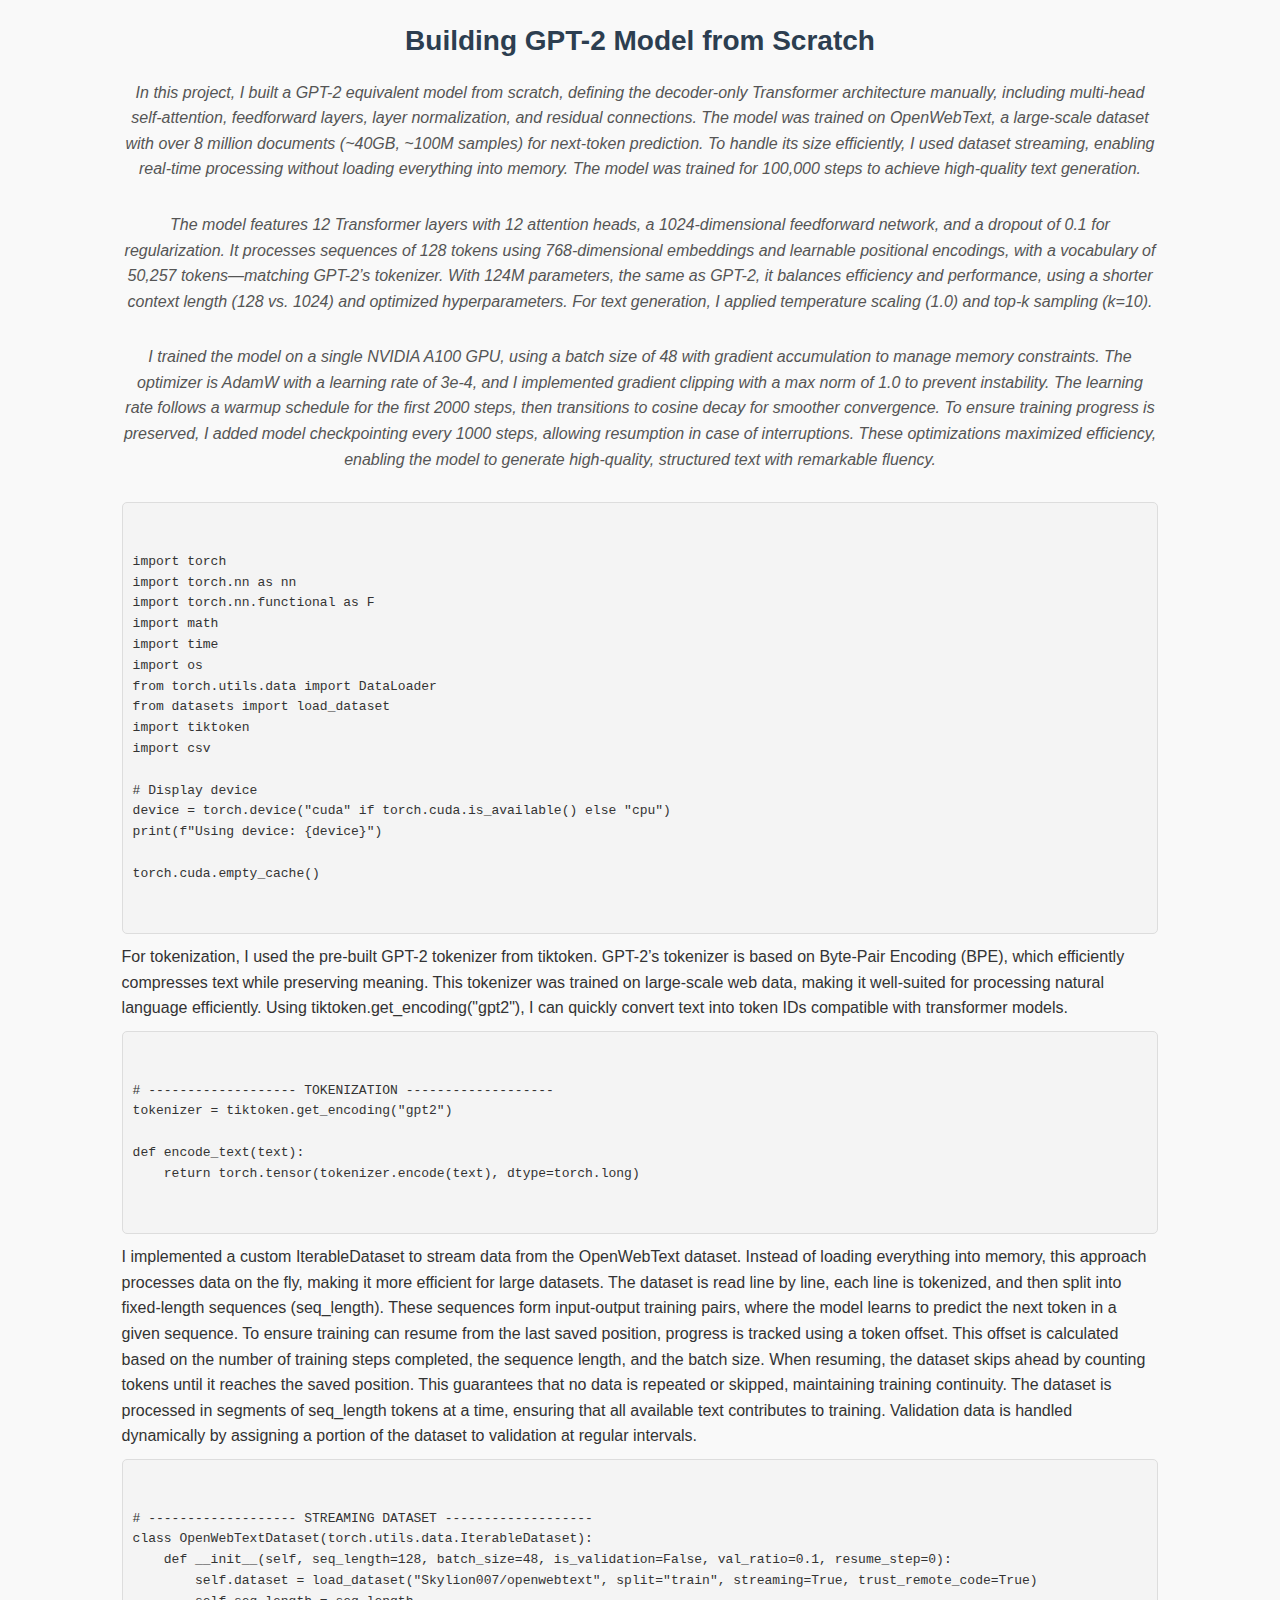
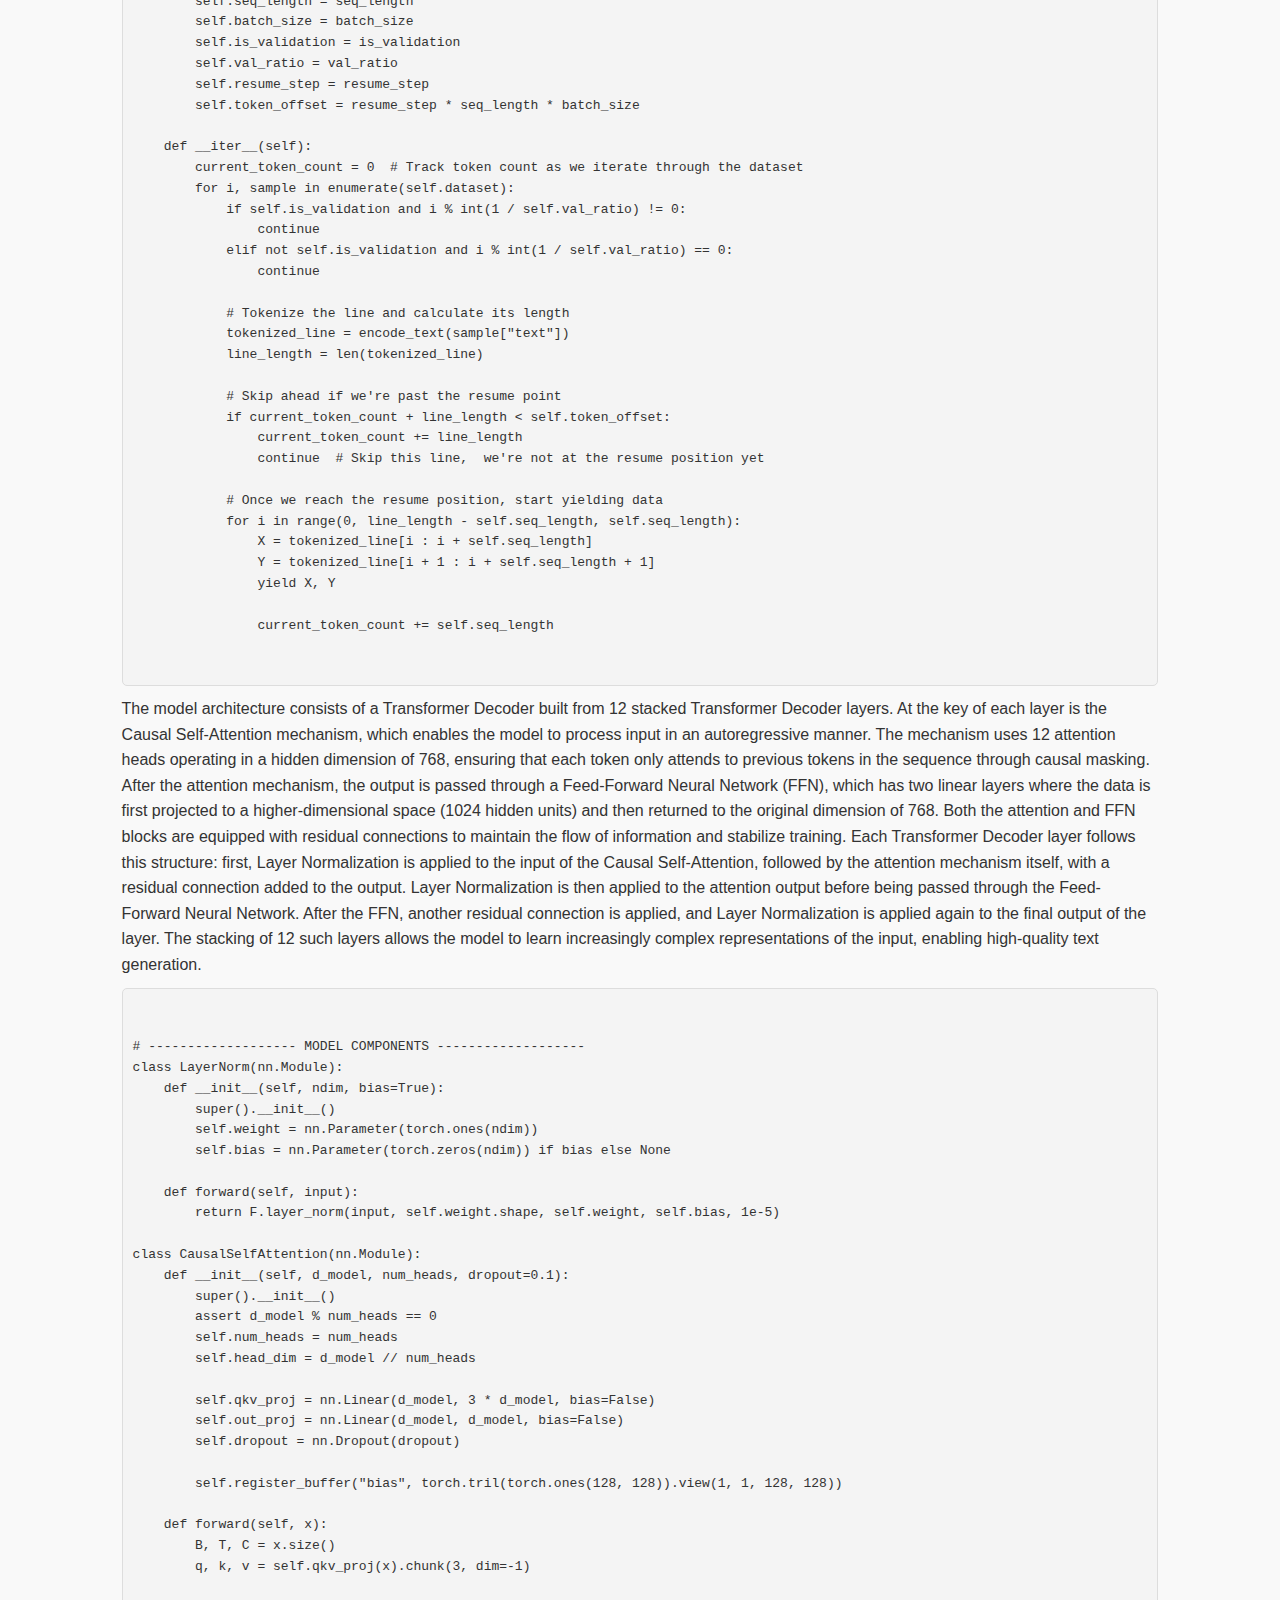
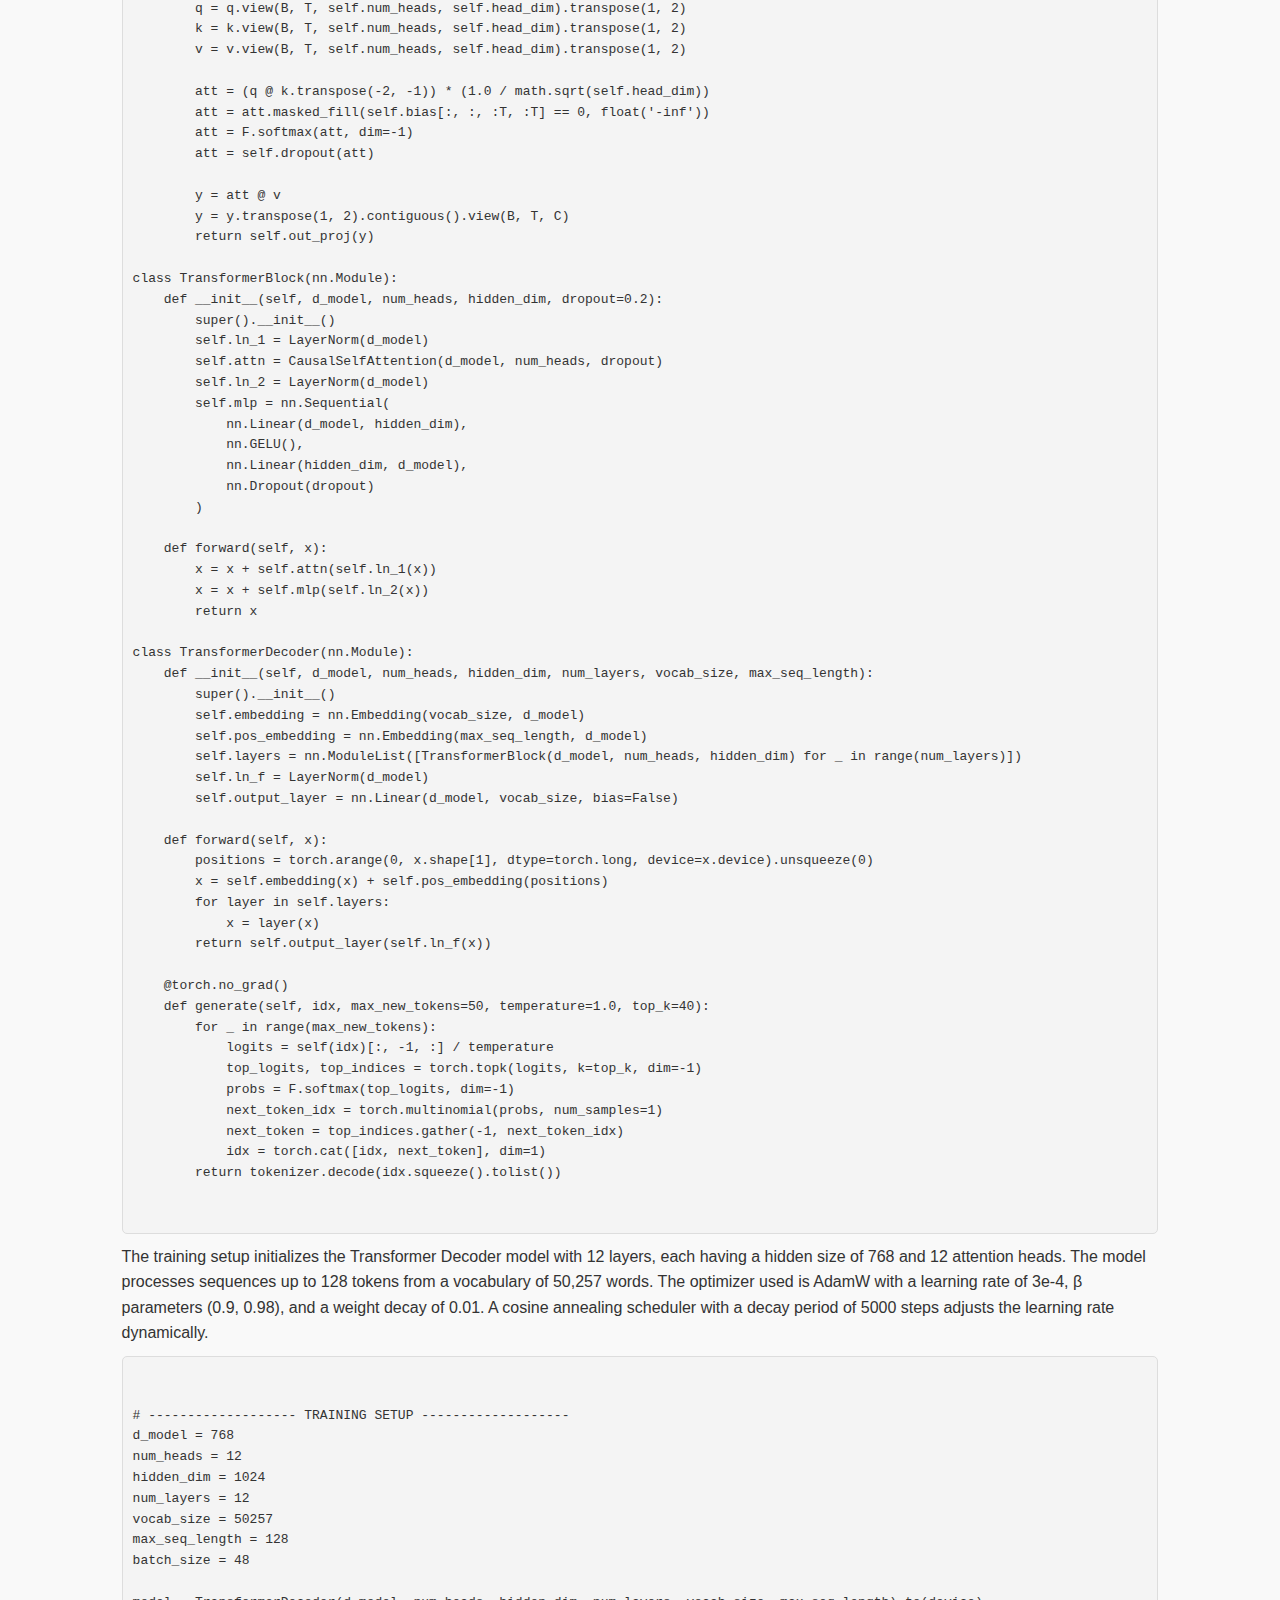
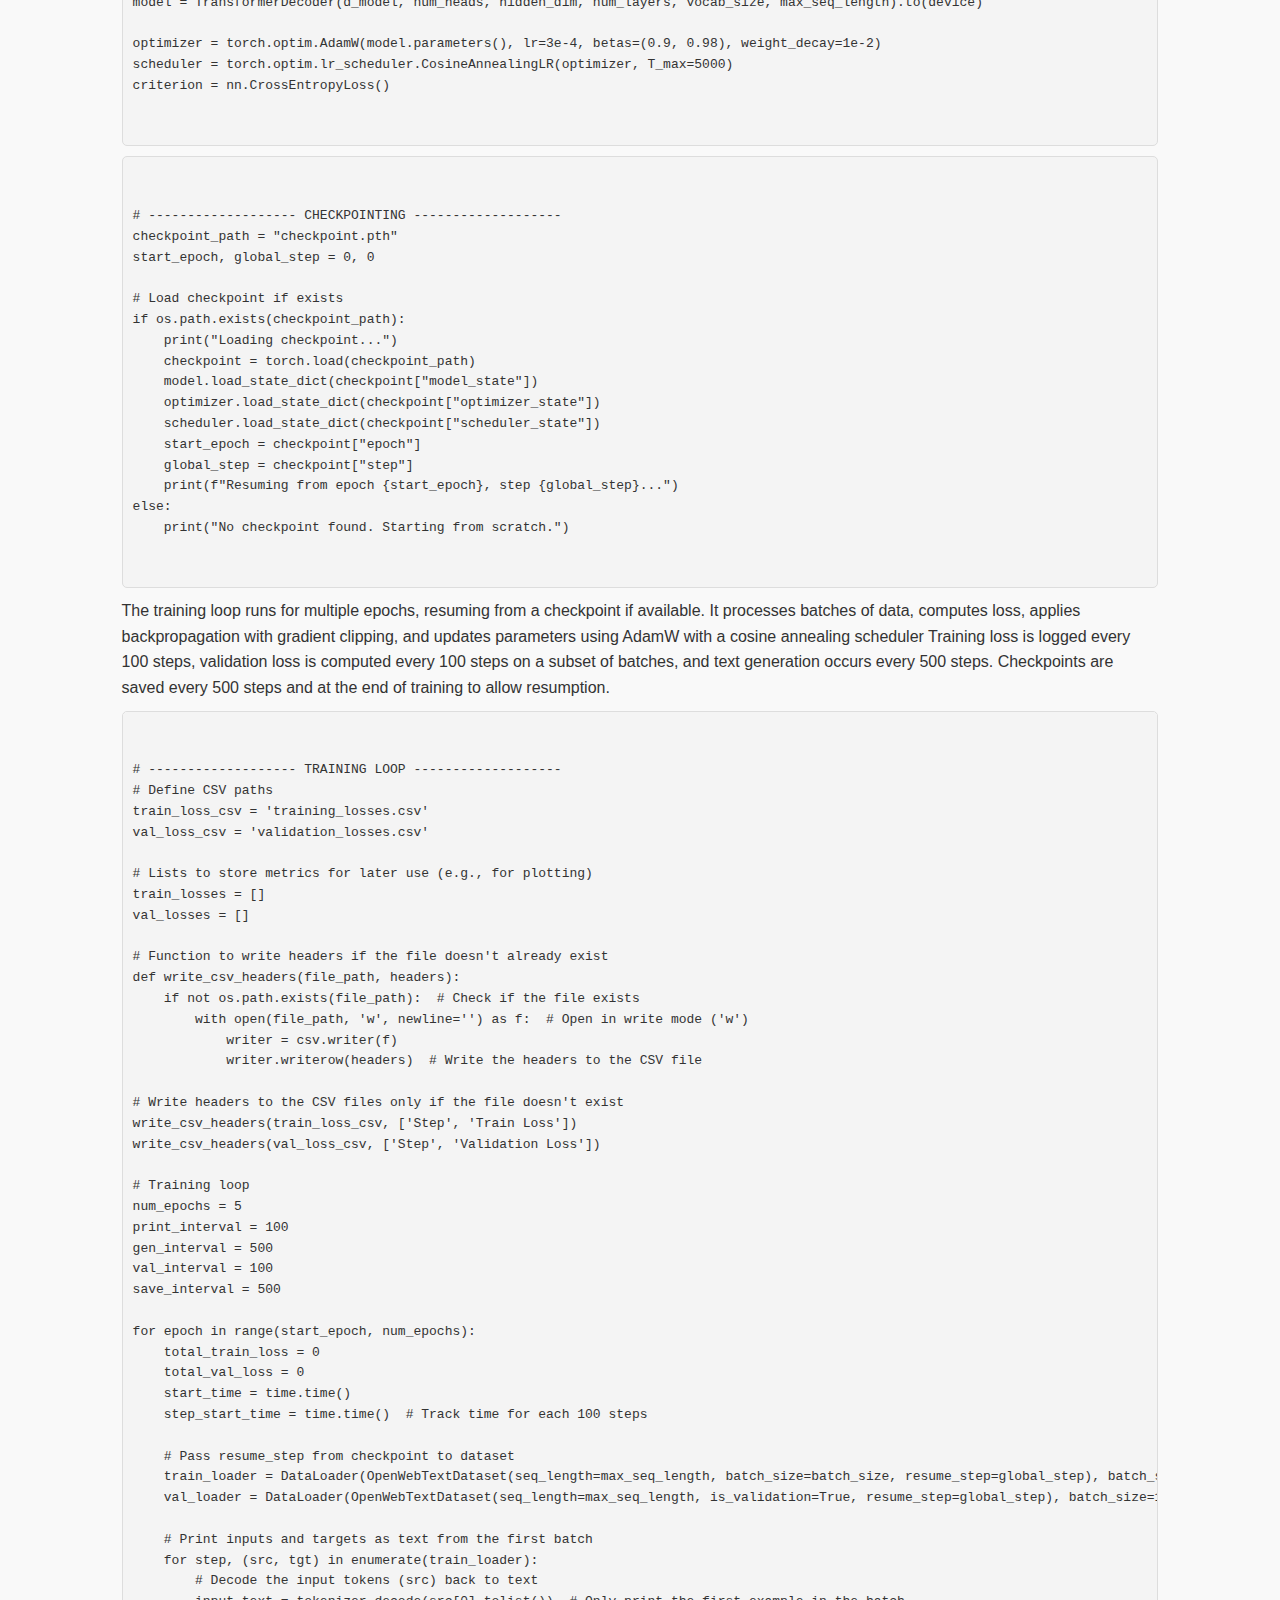
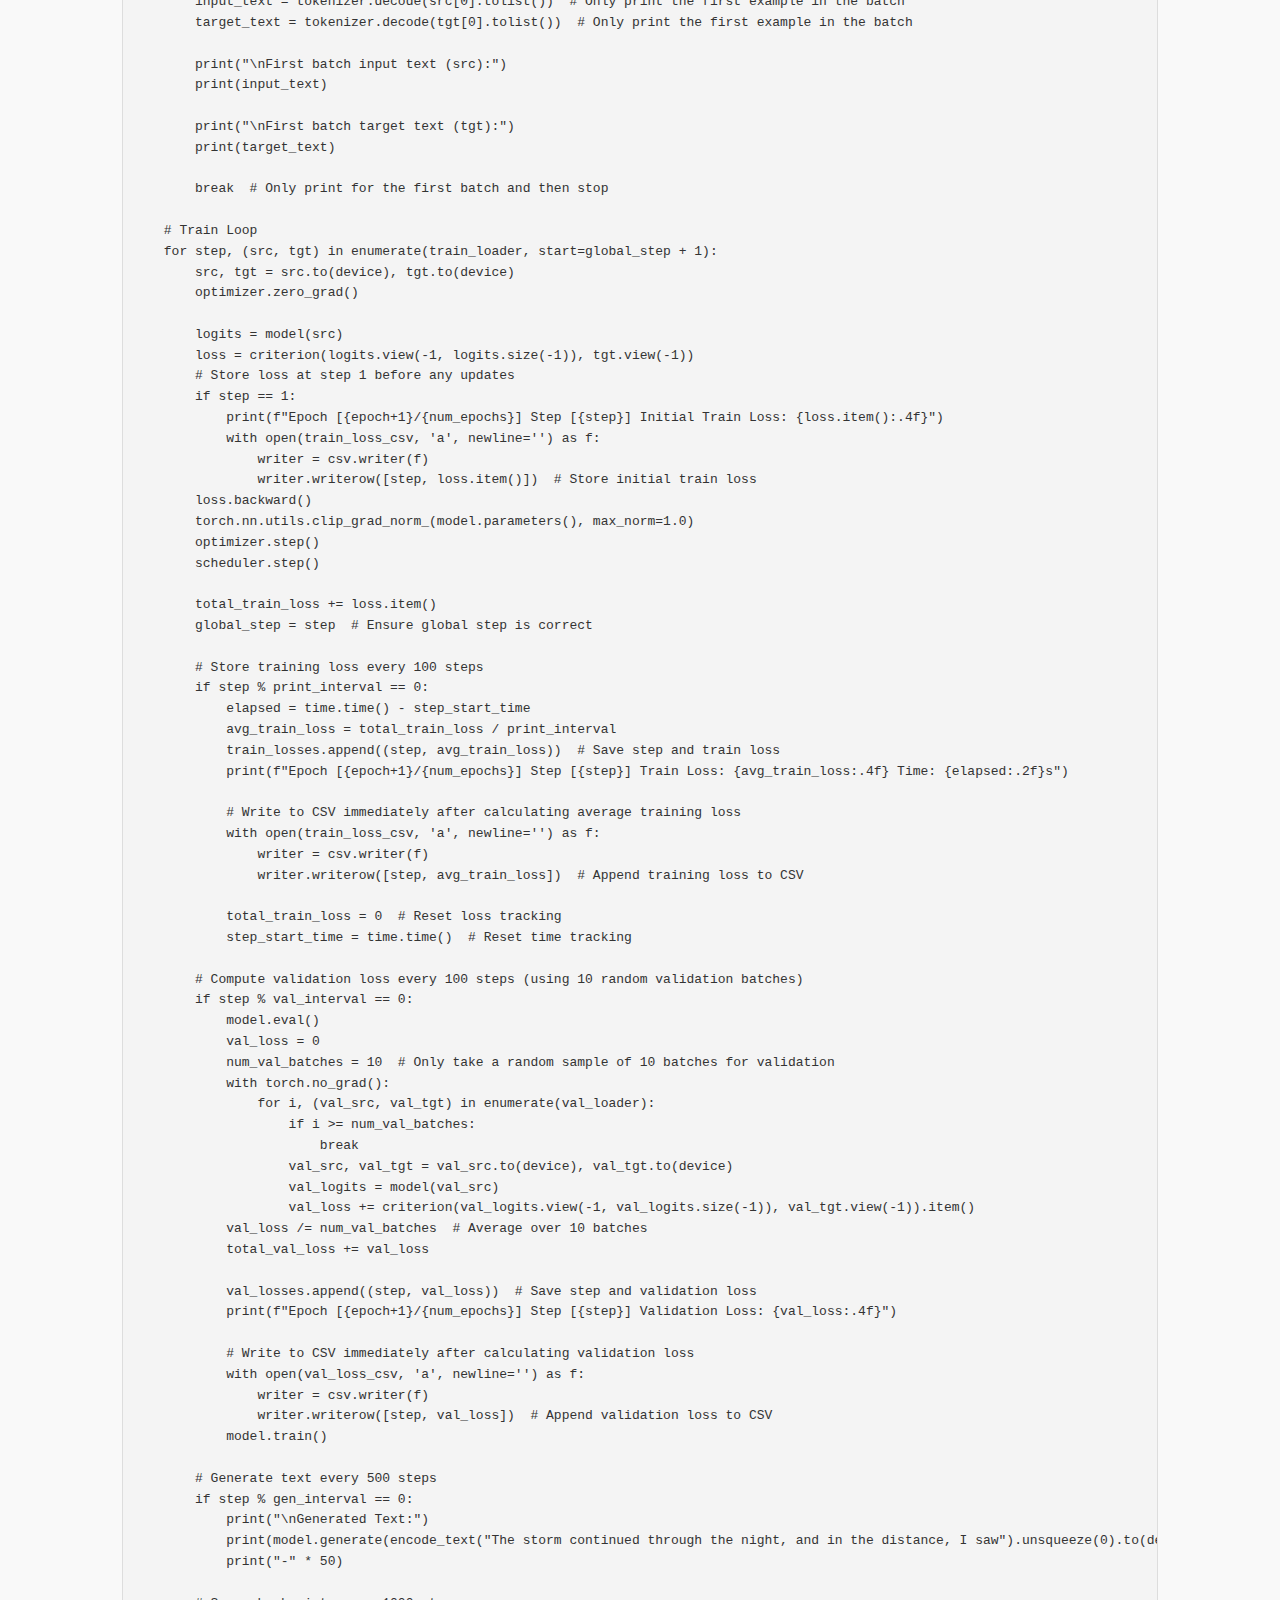
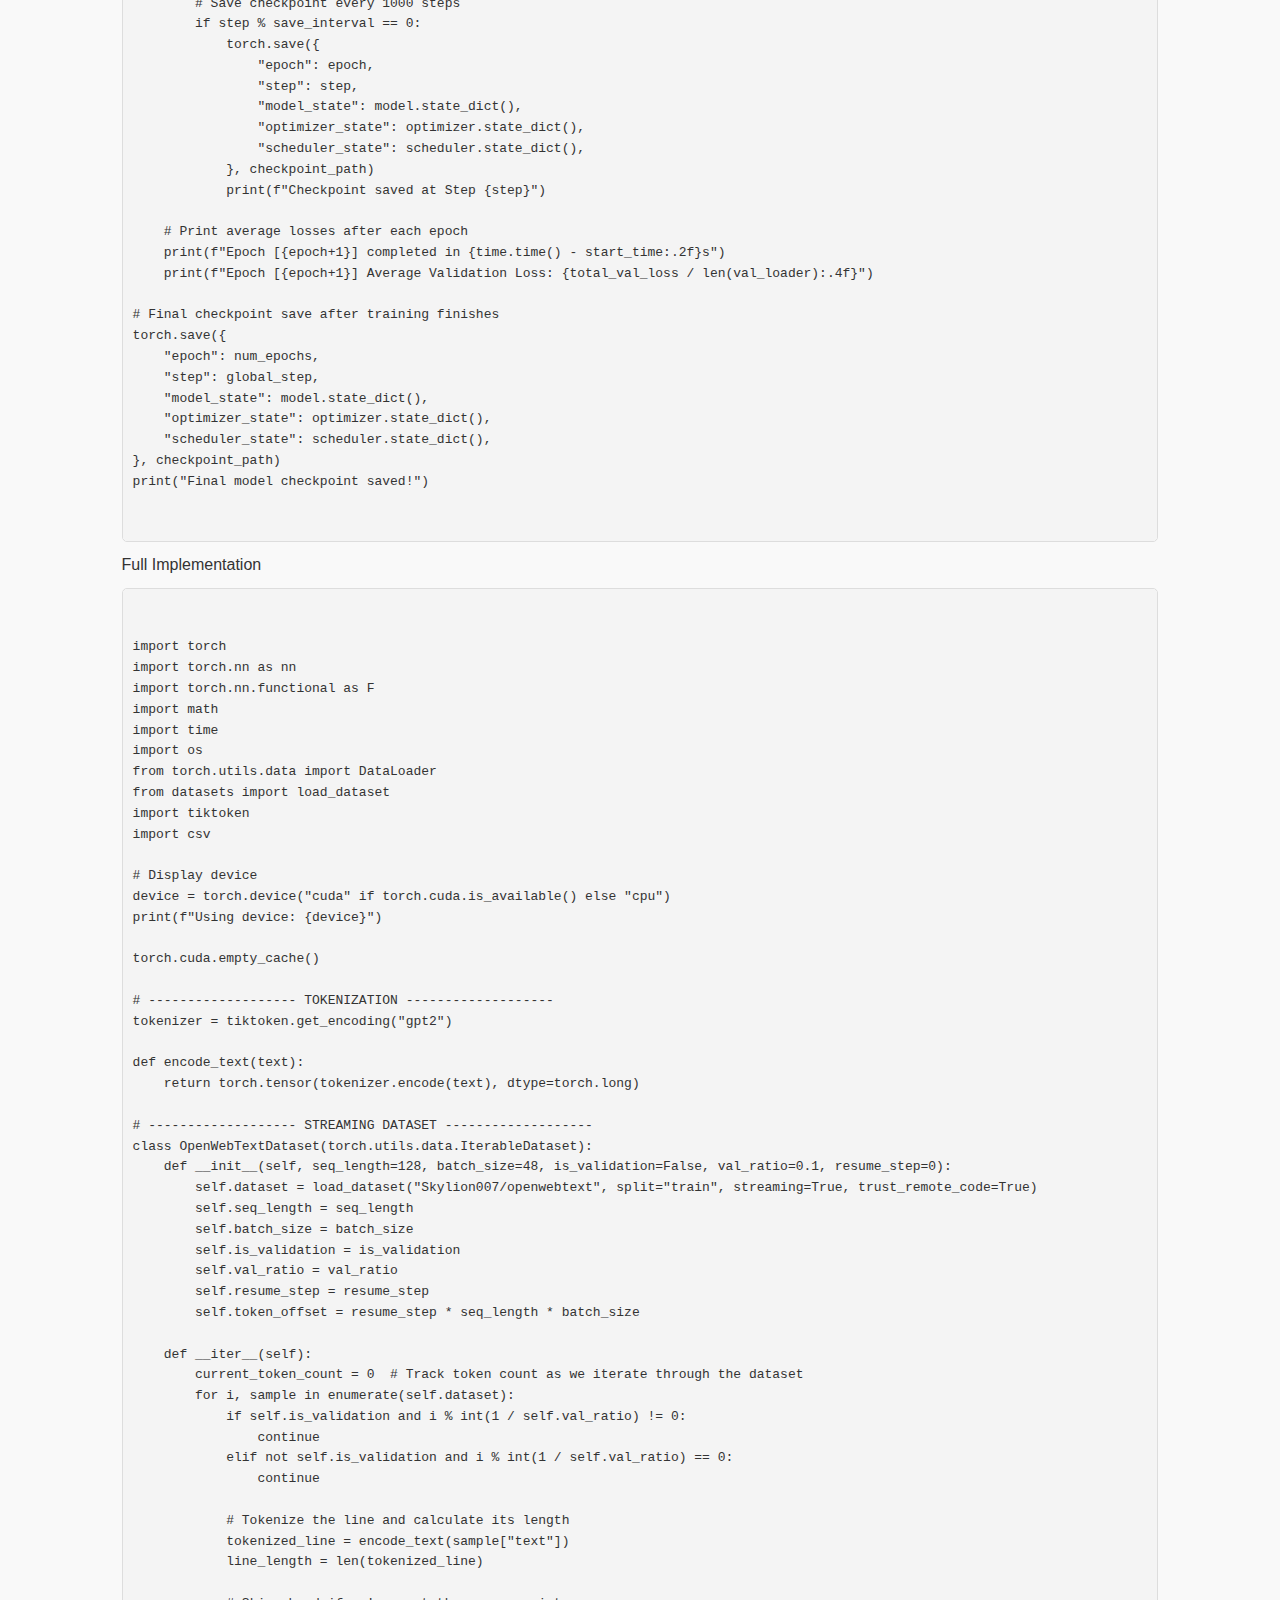
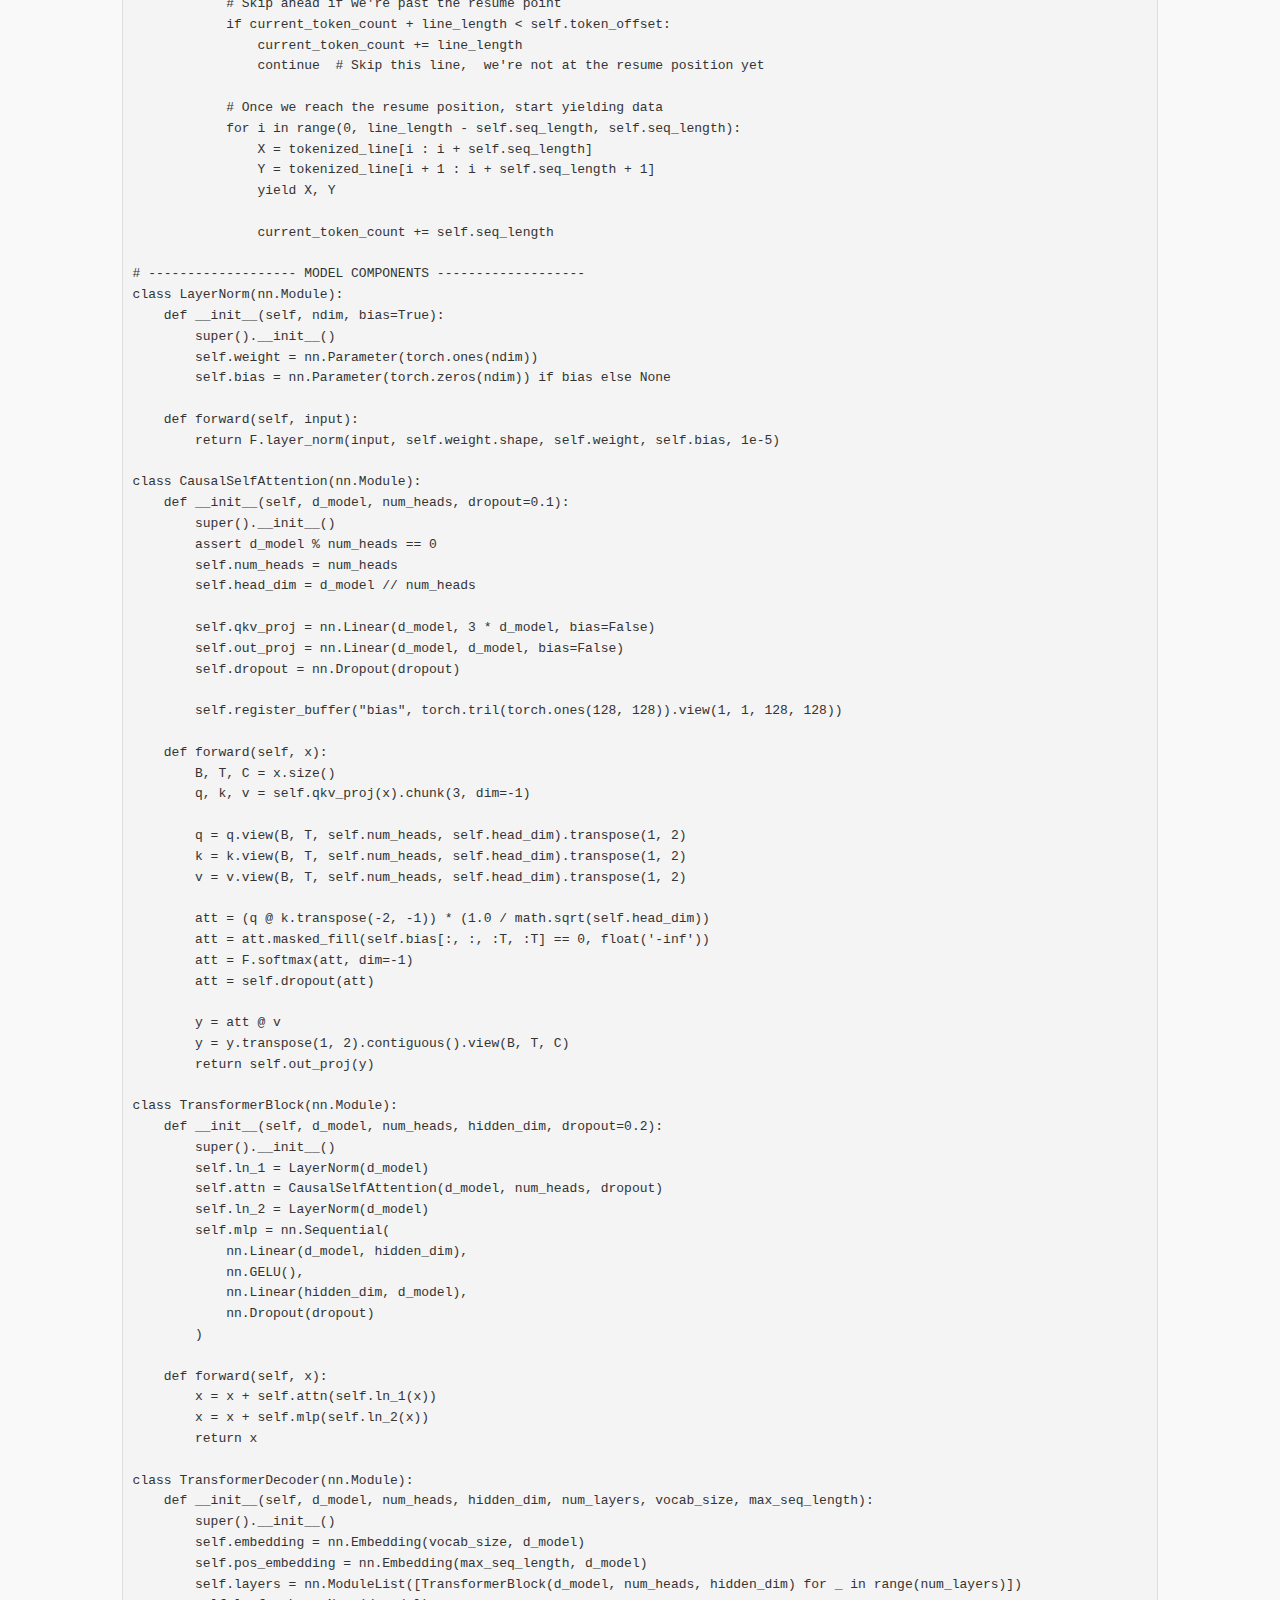
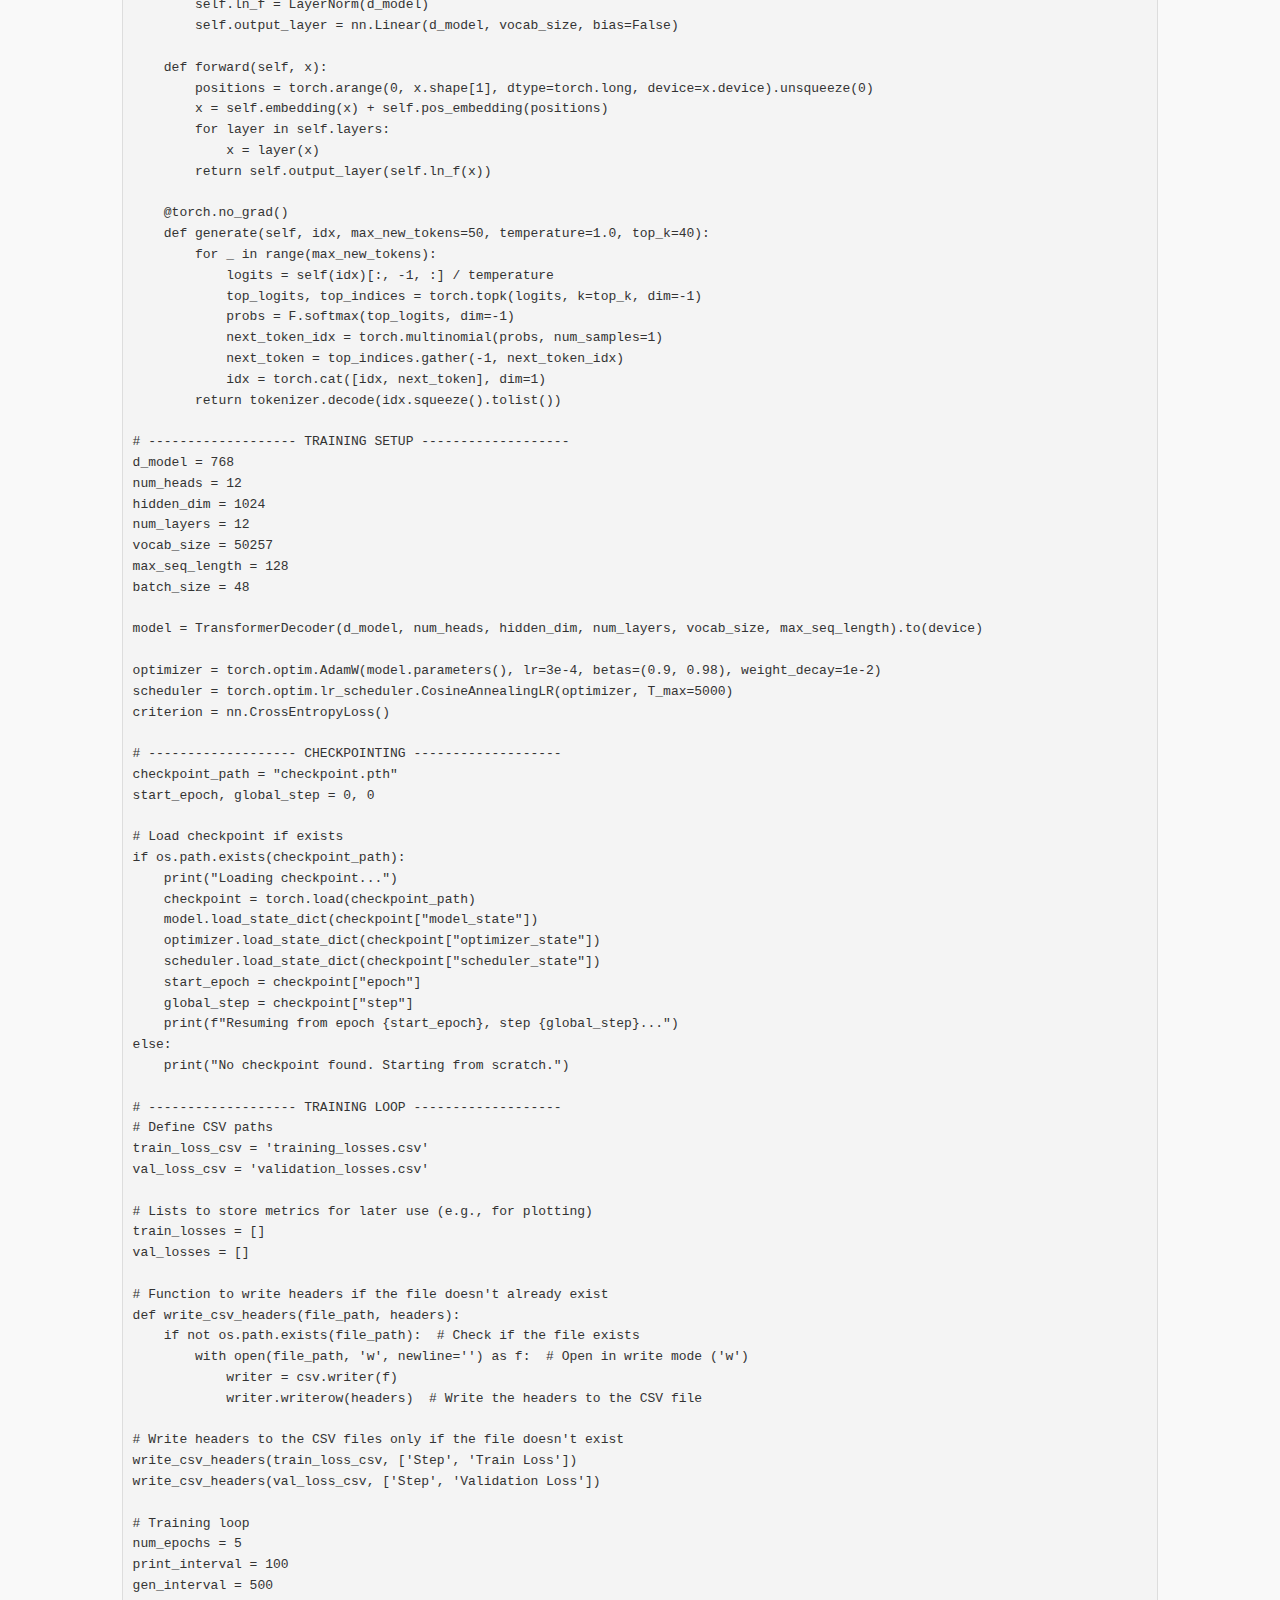
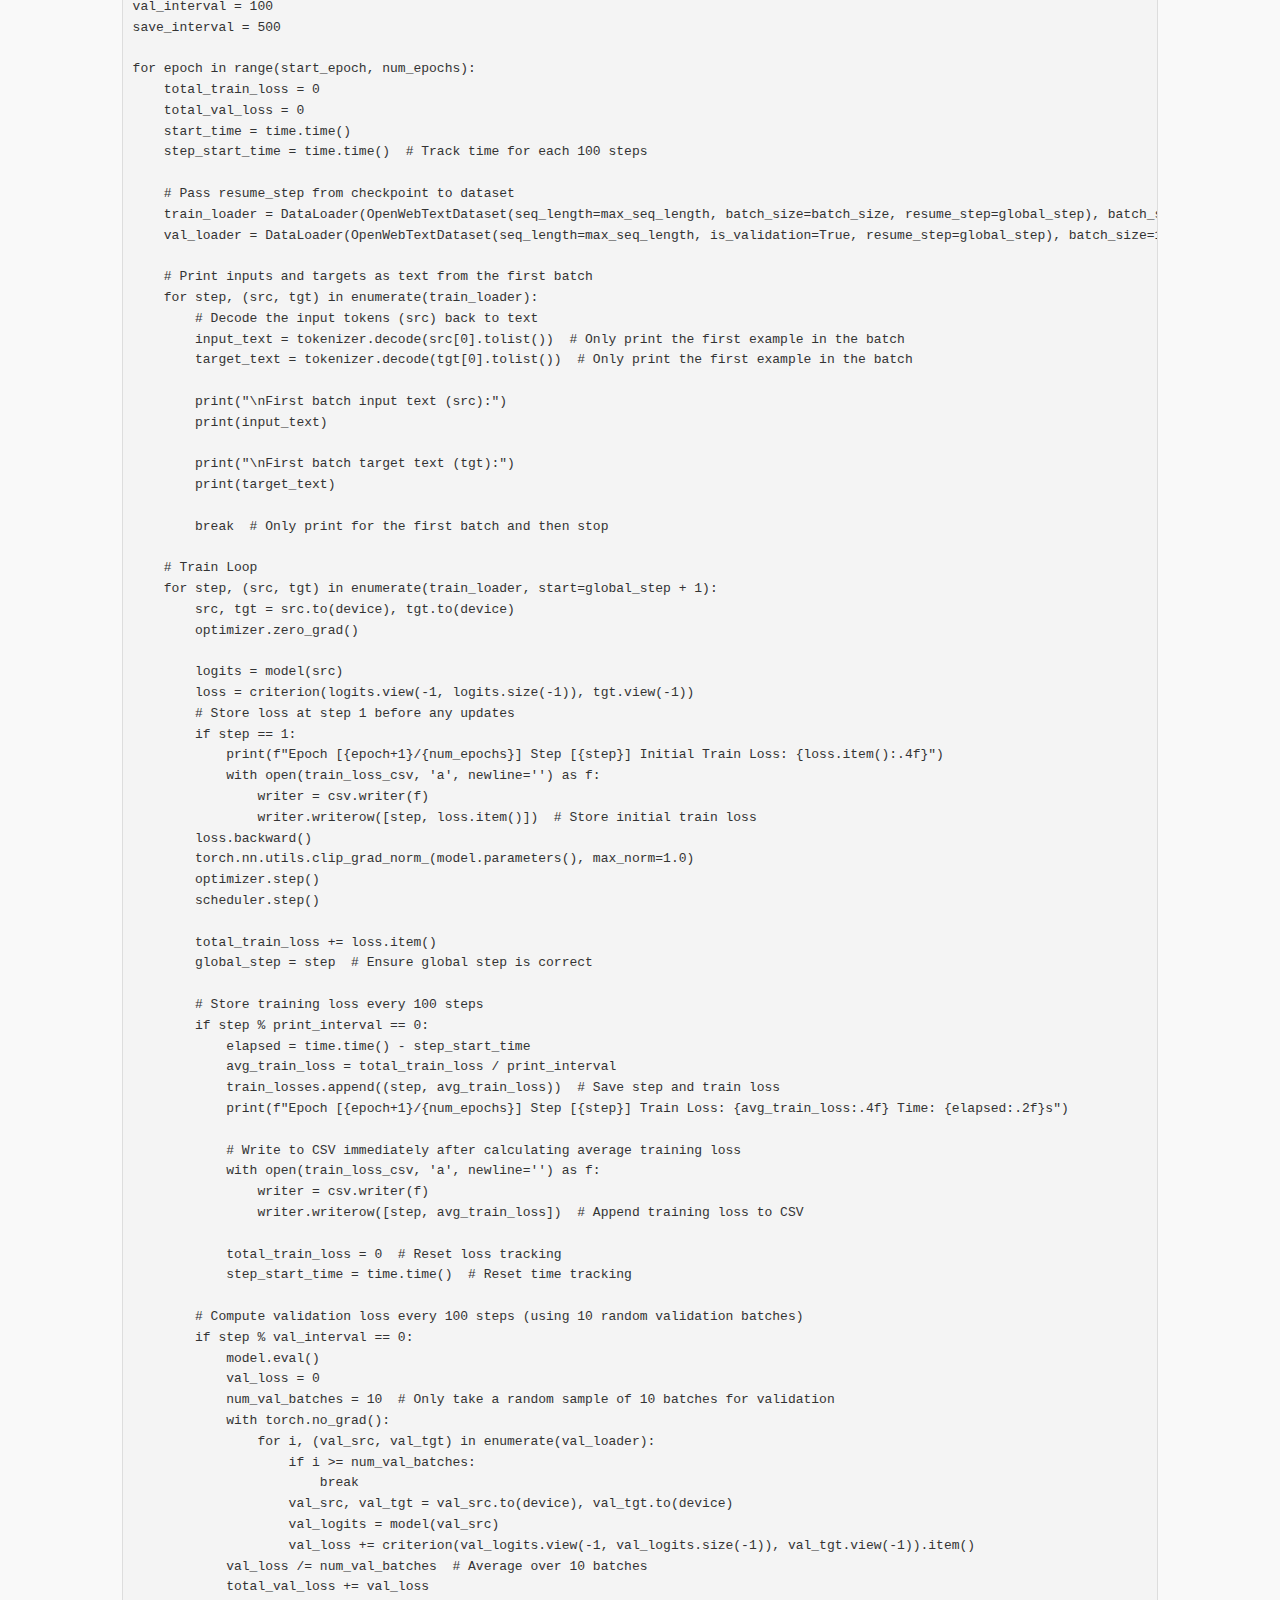
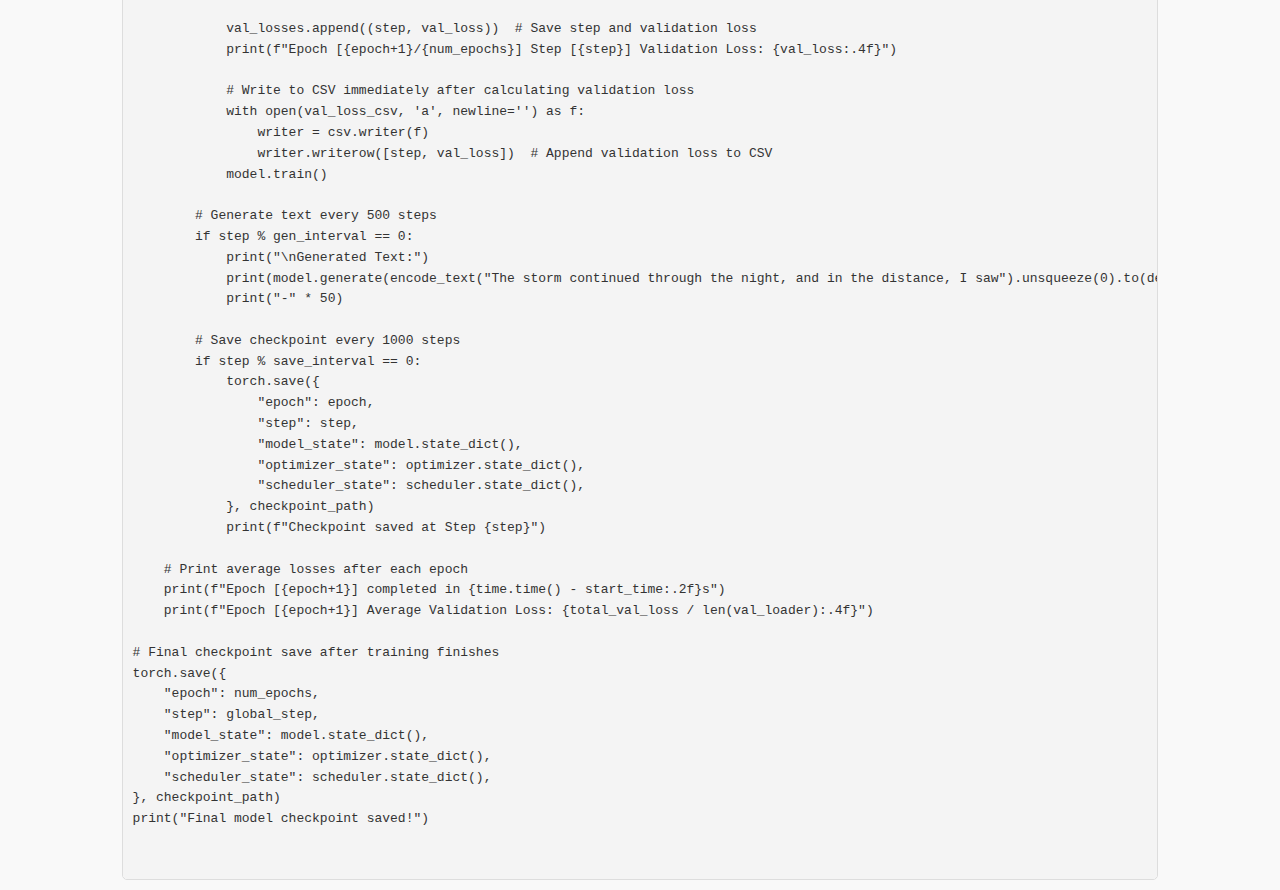
<file: projects/GPT2.html>
<!DOCTYPE html>

<html lang="en">
<head>
<meta charset="utf-8"/>
<meta content="width=device-width, initial-scale=1.0" name="viewport"/>
<title>Notebook Conversion</title>
<style>
        /* Basic reset for the body */
        body {
            background-color: #f9f9f9;
            color: #333;
            line-height: 1.6;
            margin: 0;
            padding: 0;
            font-family: "Segoe UI", Tahoma, Geneva, Verdana, sans-serif;
        }

        /* Center and scale the entire notebook */
        div#notebook-container {
            max-width: 90%;
            margin: 0 auto;
        }

        /* Styling for the title */
        h1 {
            font-size: 28px;
            margin-bottom: 10px;
            text-align: center;
            color: #2c3e50;
        }

        /* Styling for Heading 2 (Markdown ## Tokenization will become an <h2>) */
        div#notebook-container h2 {
            font-size: 24px;
            font-weight: bold;
            color: #2c3e50;
            margin-top: 20px;
            margin-bottom: 10px;
            text-transform: capitalize; /* Capitalize text */
        }

        /* Styling for blockquotes (Markdown > Blockquotes will become <blockquote>) */
        div#notebook-container blockquote {
            font-size: 18px;
            font-style: italic;
            color: #777;
            border-left: 4px solid #2c3e50;
            padding-left: 20px;
            margin-left: 0;
            margin-bottom: 20px;
            line-height: 1.5;
        }

        /* Code cell styling */
        div.input {
            background-color: #f4f4f4;
            border: 1px solid #ddd;
            border-radius: 5px;
            padding: 10px;
            margin: 10px 0;
            font-family: "Courier New", Courier, monospace;
            overflow-x: auto;
            white-space: pre-wrap;
        }

        /* Output area styling */
        div.output_area {
            display: flex;
            justify-content: center;
            align-items: center;
            margin: 20px auto;
            max-width: 90%;
            text-align: center;
        }

        /* Styling for output text */
        div.output_text pre {
            text-align: center;
            white-space: pre-wrap;
            word-wrap: break-word;
            max-width: 90%;
        }

        /* Ensure charts and images scale dynamically */
        div.output_png, div.output_svg {
            max-width: 100%;
            height: auto;
            display: block;
            margin: 0 auto;
        }

        /* Toggle button for hiding/showing code */
        .toggle-code-btn {
            padding: 10px 15px;
            background-color: #3498db;
            color: white;
            border: none;
            border-radius: 5px;
            cursor: pointer;
        }

        .toggle-code-btn:hover {
            background-color: #2980b9;
        }
    </style>
</head>
<body>
<div id="notebook-container">
<div style="font-family: Arial, sans-serif; max-width: 90%; margin: 0 auto;">
<h1 style="text-align: center; color: #2c3e50;">Building GPT-2 Model from Scratch</h1>
<p style="text-align: center; font-style: italic; color: #555; margin-bottom: 30px;">
        In this project, I built a GPT-2 equivalent model from scratch, defining the decoder-only Transformer architecture manually, including multi-head self-attention, feedforward layers, layer normalization, and residual connections. The model was trained on OpenWebText, a large-scale dataset with over 8 million documents (~40GB, ~100M samples) for next-token prediction. To handle its size efficiently, I used dataset streaming, enabling real-time processing without loading everything into memory. The model was trained for 100,000 steps to achieve high-quality text generation.
    </p>
<p style="text-align: center; font-style: italic; color: #555; margin-bottom: 30px;">
        The model features 12 Transformer layers with 12 attention heads, a 1024-dimensional feedforward network, and a dropout of 0.1 for regularization. It processes sequences of 128 tokens using 768-dimensional embeddings and learnable positional encodings, with a vocabulary of 50,257 tokens—matching GPT-2’s tokenizer. With 124M parameters, the same as GPT-2, it balances efficiency and performance, using a shorter context length (128 vs. 1024) and optimized hyperparameters. For text generation, I applied temperature scaling (1.0) and top-k sampling (k=10).
    </p>
<p style="text-align: center; font-style: italic; color: #555; margin-bottom: 30px;">
        I trained the model on a single NVIDIA A100 GPU, using a batch size of 48 with gradient accumulation to manage memory constraints. The optimizer is AdamW with a learning rate of 3e-4, and I implemented gradient clipping with a max norm of 1.0 to prevent instability. The learning rate follows a warmup schedule for the first 2000 steps, then transitions to cosine decay for smoother convergence. To ensure training progress is preserved, I added model checkpointing every 1000 steps, allowing resumption in case of interruptions. These optimizations maximized efficiency, enabling the model to generate high-quality, structured text with remarkable fluency.
    </p>
<div class="content">
<!-- Render markdown, code cells, and outputs -->
<div class="code-cell">
<div class="input">
<pre>import torch
import torch.nn as nn
import torch.nn.functional as F
import math
import time
import os
from torch.utils.data import DataLoader
from datasets import load_dataset
import tiktoken
import csv

# Display device
device = torch.device("cuda" if torch.cuda.is_available() else "cpu")
print(f"Using device: {device}")

torch.cuda.empty_cache()</pre>
</div>
</div>
<div class="markdown-cell">
<div class="text-cell">
                            

For tokenization, I used the pre-built GPT-2 tokenizer from tiktoken. GPT-2’s tokenizer is based on Byte-Pair Encoding (BPE), which efficiently compresses text while preserving meaning. This tokenizer was trained on large-scale web data, making it well-suited for processing natural language efficiently. Using tiktoken.get_encoding("gpt2"), I can quickly convert text into token IDs compatible with transformer models.


                        </div>
</div>
<div class="code-cell">
<div class="input">
<pre># ------------------- TOKENIZATION -------------------
tokenizer = tiktoken.get_encoding("gpt2")

def encode_text(text):
    return torch.tensor(tokenizer.encode(text), dtype=torch.long)</pre>
</div>
</div>
<div class="markdown-cell">
<div class="text-cell">
                            I implemented a custom IterableDataset to stream data from the OpenWebText dataset. Instead of loading everything into memory, this approach processes data on the fly, making it more efficient for large datasets. The dataset is read line by line, each line is tokenized, and then split into fixed-length sequences (seq_length). These sequences form input-output training pairs, where the model learns to predict the next token in a given sequence.

To ensure training can resume from the last saved position, progress is tracked using a token offset. This offset is calculated based on the number of training steps completed, the sequence length, and the batch size. When resuming, the dataset skips ahead by counting tokens until it reaches the saved position. This guarantees that no data is repeated or skipped, maintaining training continuity.

The dataset is processed in segments of seq_length tokens at a time, ensuring that all available text contributes to training. Validation data is handled dynamically by assigning a portion of the dataset to validation at regular intervals.


                        </div>
</div>
<div class="code-cell">
<div class="input">
<pre># ------------------- STREAMING DATASET -------------------
class OpenWebTextDataset(torch.utils.data.IterableDataset):
    def __init__(self, seq_length=128, batch_size=48, is_validation=False, val_ratio=0.1, resume_step=0):
        self.dataset = load_dataset("Skylion007/openwebtext", split="train", streaming=True, trust_remote_code=True)
        self.seq_length = seq_length
        self.batch_size = batch_size
        self.is_validation = is_validation
        self.val_ratio = val_ratio
        self.resume_step = resume_step
        self.token_offset = resume_step * seq_length * batch_size

    def __iter__(self):
        current_token_count = 0  # Track token count as we iterate through the dataset
        for i, sample in enumerate(self.dataset):
            if self.is_validation and i % int(1 / self.val_ratio) != 0:
                continue
            elif not self.is_validation and i % int(1 / self.val_ratio) == 0:
                continue

            # Tokenize the line and calculate its length
            tokenized_line = encode_text(sample["text"])
            line_length = len(tokenized_line)

            # Skip ahead if we're past the resume point
            if current_token_count + line_length &lt; self.token_offset:
                current_token_count += line_length
                continue  # Skip this line,  we're not at the resume position yet

            # Once we reach the resume position, start yielding data
            for i in range(0, line_length - self.seq_length, self.seq_length):
                X = tokenized_line[i : i + self.seq_length]
                Y = tokenized_line[i + 1 : i + self.seq_length + 1]
                yield X, Y

                current_token_count += self.seq_length</pre>
</div>
</div>
<div class="markdown-cell">
<div class="text-cell">
                            The model architecture consists of a Transformer Decoder built from 12 stacked Transformer Decoder layers. At the key of each layer is the Causal Self-Attention mechanism, which enables the model to process input in an autoregressive manner. The mechanism uses 12 attention heads operating in a hidden dimension of 768, ensuring that each token only attends to previous tokens in the sequence through causal masking. After the attention mechanism, the output is passed through a Feed-Forward Neural Network (FFN), which has two linear layers where the data is first projected to a higher-dimensional space (1024 hidden units) and then returned to the original dimension of 768. Both the attention and FFN blocks are equipped with residual connections to maintain the flow of information and stabilize training.

Each Transformer Decoder layer follows this structure: first, Layer Normalization is applied to the input of the Causal Self-Attention, followed by the attention mechanism itself, with a residual connection added to the output. Layer Normalization is then applied to the attention output before being passed through the Feed-Forward Neural Network. After the FFN, another residual connection is applied, and Layer Normalization is applied again to the final output of the layer. The stacking of 12 such layers allows the model to learn increasingly complex representations of the input, enabling high-quality text generation.
                        </div>
</div>
<div class="code-cell">
<div class="input">
<pre># ------------------- MODEL COMPONENTS -------------------
class LayerNorm(nn.Module):
    def __init__(self, ndim, bias=True):
        super().__init__()
        self.weight = nn.Parameter(torch.ones(ndim))
        self.bias = nn.Parameter(torch.zeros(ndim)) if bias else None

    def forward(self, input):
        return F.layer_norm(input, self.weight.shape, self.weight, self.bias, 1e-5)

class CausalSelfAttention(nn.Module):
    def __init__(self, d_model, num_heads, dropout=0.1):
        super().__init__()
        assert d_model % num_heads == 0
        self.num_heads = num_heads
        self.head_dim = d_model // num_heads

        self.qkv_proj = nn.Linear(d_model, 3 * d_model, bias=False)
        self.out_proj = nn.Linear(d_model, d_model, bias=False)
        self.dropout = nn.Dropout(dropout)

        self.register_buffer("bias", torch.tril(torch.ones(128, 128)).view(1, 1, 128, 128))

    def forward(self, x):
        B, T, C = x.size()
        q, k, v = self.qkv_proj(x).chunk(3, dim=-1)

        q = q.view(B, T, self.num_heads, self.head_dim).transpose(1, 2)
        k = k.view(B, T, self.num_heads, self.head_dim).transpose(1, 2)
        v = v.view(B, T, self.num_heads, self.head_dim).transpose(1, 2)

        att = (q @ k.transpose(-2, -1)) * (1.0 / math.sqrt(self.head_dim))
        att = att.masked_fill(self.bias[:, :, :T, :T] == 0, float('-inf'))
        att = F.softmax(att, dim=-1)
        att = self.dropout(att)

        y = att @ v
        y = y.transpose(1, 2).contiguous().view(B, T, C)
        return self.out_proj(y)

class TransformerBlock(nn.Module):
    def __init__(self, d_model, num_heads, hidden_dim, dropout=0.2):
        super().__init__()
        self.ln_1 = LayerNorm(d_model)
        self.attn = CausalSelfAttention(d_model, num_heads, dropout)
        self.ln_2 = LayerNorm(d_model)
        self.mlp = nn.Sequential(
            nn.Linear(d_model, hidden_dim),
            nn.GELU(),
            nn.Linear(hidden_dim, d_model),
            nn.Dropout(dropout)
        )

    def forward(self, x):
        x = x + self.attn(self.ln_1(x))
        x = x + self.mlp(self.ln_2(x))
        return x

class TransformerDecoder(nn.Module):
    def __init__(self, d_model, num_heads, hidden_dim, num_layers, vocab_size, max_seq_length):
        super().__init__()
        self.embedding = nn.Embedding(vocab_size, d_model)
        self.pos_embedding = nn.Embedding(max_seq_length, d_model)
        self.layers = nn.ModuleList([TransformerBlock(d_model, num_heads, hidden_dim) for _ in range(num_layers)])
        self.ln_f = LayerNorm(d_model)
        self.output_layer = nn.Linear(d_model, vocab_size, bias=False)

    def forward(self, x):
        positions = torch.arange(0, x.shape[1], dtype=torch.long, device=x.device).unsqueeze(0)
        x = self.embedding(x) + self.pos_embedding(positions)
        for layer in self.layers:
            x = layer(x)
        return self.output_layer(self.ln_f(x))

    @torch.no_grad()
    def generate(self, idx, max_new_tokens=50, temperature=1.0, top_k=40):
        for _ in range(max_new_tokens):
            logits = self(idx)[:, -1, :] / temperature
            top_logits, top_indices = torch.topk(logits, k=top_k, dim=-1)
            probs = F.softmax(top_logits, dim=-1)
            next_token_idx = torch.multinomial(probs, num_samples=1)
            next_token = top_indices.gather(-1, next_token_idx)
            idx = torch.cat([idx, next_token], dim=1)
        return tokenizer.decode(idx.squeeze().tolist())</pre>
</div>
</div>
<div class="markdown-cell">
<div class="text-cell">
                            The training setup initializes the Transformer Decoder model with 12 layers, each having a hidden size of 768 and 12 attention heads. The model processes sequences up to 128 tokens from a vocabulary of 50,257 words. The optimizer used is AdamW with a learning rate of 3e-4, β parameters (0.9, 0.98), and a weight decay of 0.01. A cosine annealing scheduler with a decay period of 5000 steps adjusts the learning rate dynamically.
                        </div>
</div>
<div class="code-cell">
<div class="input">
<pre># ------------------- TRAINING SETUP -------------------
d_model = 768
num_heads = 12
hidden_dim = 1024
num_layers = 12
vocab_size = 50257
max_seq_length = 128
batch_size = 48

model = TransformerDecoder(d_model, num_heads, hidden_dim, num_layers, vocab_size, max_seq_length).to(device)

optimizer = torch.optim.AdamW(model.parameters(), lr=3e-4, betas=(0.9, 0.98), weight_decay=1e-2)
scheduler = torch.optim.lr_scheduler.CosineAnnealingLR(optimizer, T_max=5000)
criterion = nn.CrossEntropyLoss()</pre>
</div>
</div>
<div class="code-cell">
<div class="input">
<pre># ------------------- CHECKPOINTING -------------------
checkpoint_path = "checkpoint.pth"
start_epoch, global_step = 0, 0

# Load checkpoint if exists
if os.path.exists(checkpoint_path):
    print("Loading checkpoint...")
    checkpoint = torch.load(checkpoint_path)
    model.load_state_dict(checkpoint["model_state"])
    optimizer.load_state_dict(checkpoint["optimizer_state"])
    scheduler.load_state_dict(checkpoint["scheduler_state"])
    start_epoch = checkpoint["epoch"]
    global_step = checkpoint["step"]
    print(f"Resuming from epoch {start_epoch}, step {global_step}...")
else:
    print("No checkpoint found. Starting from scratch.")</pre>
</div>
</div>
<div class="markdown-cell">
<div class="text-cell">
                            The training loop runs for multiple epochs, resuming from a checkpoint if available. It processes batches of data, computes loss, applies backpropagation with gradient clipping, and updates parameters using AdamW with a cosine annealing scheduler

Training loss is logged every 100 steps, validation loss is computed every 100 steps on a subset of batches, and text generation occurs every 500 steps. Checkpoints are saved every 500 steps and at the end of training to allow resumption.
                        </div>
</div>
<div class="code-cell">
<div class="input">
<pre># ------------------- TRAINING LOOP -------------------
# Define CSV paths
train_loss_csv = 'training_losses.csv'
val_loss_csv = 'validation_losses.csv'

# Lists to store metrics for later use (e.g., for plotting)
train_losses = []
val_losses = []

# Function to write headers if the file doesn't already exist
def write_csv_headers(file_path, headers):
    if not os.path.exists(file_path):  # Check if the file exists
        with open(file_path, 'w', newline='') as f:  # Open in write mode ('w')
            writer = csv.writer(f)
            writer.writerow(headers)  # Write the headers to the CSV file

# Write headers to the CSV files only if the file doesn't exist
write_csv_headers(train_loss_csv, ['Step', 'Train Loss'])
write_csv_headers(val_loss_csv, ['Step', 'Validation Loss'])

# Training loop
num_epochs = 5
print_interval = 100
gen_interval = 500
val_interval = 100
save_interval = 500

for epoch in range(start_epoch, num_epochs):
    total_train_loss = 0
    total_val_loss = 0
    start_time = time.time()
    step_start_time = time.time()  # Track time for each 100 steps

    # Pass resume_step from checkpoint to dataset
    train_loader = DataLoader(OpenWebTextDataset(seq_length=max_seq_length, batch_size=batch_size, resume_step=global_step), batch_size=batch_size)
    val_loader = DataLoader(OpenWebTextDataset(seq_length=max_seq_length, is_validation=True, resume_step=global_step), batch_size=16)

    # Print inputs and targets as text from the first batch
    for step, (src, tgt) in enumerate(train_loader):
        # Decode the input tokens (src) back to text
        input_text = tokenizer.decode(src[0].tolist())  # Only print the first example in the batch
        target_text = tokenizer.decode(tgt[0].tolist())  # Only print the first example in the batch

        print("\nFirst batch input text (src):")
        print(input_text)

        print("\nFirst batch target text (tgt):")
        print(target_text)

        break  # Only print for the first batch and then stop

    # Train Loop
    for step, (src, tgt) in enumerate(train_loader, start=global_step + 1):
        src, tgt = src.to(device), tgt.to(device)
        optimizer.zero_grad()

        logits = model(src)
        loss = criterion(logits.view(-1, logits.size(-1)), tgt.view(-1))
        # Store loss at step 1 before any updates
        if step == 1:
            print(f"Epoch [{epoch+1}/{num_epochs}] Step [{step}] Initial Train Loss: {loss.item():.4f}")
            with open(train_loss_csv, 'a', newline='') as f:
                writer = csv.writer(f)
                writer.writerow([step, loss.item()])  # Store initial train loss
        loss.backward()
        torch.nn.utils.clip_grad_norm_(model.parameters(), max_norm=1.0)
        optimizer.step()
        scheduler.step()

        total_train_loss += loss.item()
        global_step = step  # Ensure global step is correct

        # Store training loss every 100 steps
        if step % print_interval == 0:
            elapsed = time.time() - step_start_time
            avg_train_loss = total_train_loss / print_interval
            train_losses.append((step, avg_train_loss))  # Save step and train loss
            print(f"Epoch [{epoch+1}/{num_epochs}] Step [{step}] Train Loss: {avg_train_loss:.4f} Time: {elapsed:.2f}s")

            # Write to CSV immediately after calculating average training loss
            with open(train_loss_csv, 'a', newline='') as f:
                writer = csv.writer(f)
                writer.writerow([step, avg_train_loss])  # Append training loss to CSV

            total_train_loss = 0  # Reset loss tracking
            step_start_time = time.time()  # Reset time tracking

        # Compute validation loss every 100 steps (using 10 random validation batches)
        if step % val_interval == 0:
            model.eval()
            val_loss = 0
            num_val_batches = 10  # Only take a random sample of 10 batches for validation
            with torch.no_grad():
                for i, (val_src, val_tgt) in enumerate(val_loader):
                    if i &gt;= num_val_batches:
                        break
                    val_src, val_tgt = val_src.to(device), val_tgt.to(device)
                    val_logits = model(val_src)
                    val_loss += criterion(val_logits.view(-1, val_logits.size(-1)), val_tgt.view(-1)).item()
            val_loss /= num_val_batches  # Average over 10 batches
            total_val_loss += val_loss

            val_losses.append((step, val_loss))  # Save step and validation loss
            print(f"Epoch [{epoch+1}/{num_epochs}] Step [{step}] Validation Loss: {val_loss:.4f}")

            # Write to CSV immediately after calculating validation loss
            with open(val_loss_csv, 'a', newline='') as f:
                writer = csv.writer(f)
                writer.writerow([step, val_loss])  # Append validation loss to CSV
            model.train()

        # Generate text every 500 steps
        if step % gen_interval == 0:
            print("\nGenerated Text:")
            print(model.generate(encode_text("The storm continued through the night, and in the distance, I saw").unsqueeze(0).to(device), max_new_tokens=50))
            print("-" * 50)

        # Save checkpoint every 1000 steps
        if step % save_interval == 0:
            torch.save({
                "epoch": epoch,
                "step": step,
                "model_state": model.state_dict(),
                "optimizer_state": optimizer.state_dict(),
                "scheduler_state": scheduler.state_dict(),
            }, checkpoint_path)
            print(f"Checkpoint saved at Step {step}")

    # Print average losses after each epoch
    print(f"Epoch [{epoch+1}] completed in {time.time() - start_time:.2f}s")
    print(f"Epoch [{epoch+1}] Average Validation Loss: {total_val_loss / len(val_loader):.4f}")

# Final checkpoint save after training finishes
torch.save({
    "epoch": num_epochs,
    "step": global_step,
    "model_state": model.state_dict(),
    "optimizer_state": optimizer.state_dict(),
    "scheduler_state": scheduler.state_dict(),
}, checkpoint_path)
print("Final model checkpoint saved!")</pre>
</div>
</div>
<div class="markdown-cell">
<div class="text-cell">
                            Full Implementation
                        </div>
</div>
<div class="code-cell">
<div class="input">
<pre>import torch
import torch.nn as nn
import torch.nn.functional as F
import math
import time
import os
from torch.utils.data import DataLoader
from datasets import load_dataset
import tiktoken
import csv

# Display device
device = torch.device("cuda" if torch.cuda.is_available() else "cpu")
print(f"Using device: {device}")

torch.cuda.empty_cache()

# ------------------- TOKENIZATION -------------------
tokenizer = tiktoken.get_encoding("gpt2")

def encode_text(text):
    return torch.tensor(tokenizer.encode(text), dtype=torch.long)

# ------------------- STREAMING DATASET -------------------
class OpenWebTextDataset(torch.utils.data.IterableDataset):
    def __init__(self, seq_length=128, batch_size=48, is_validation=False, val_ratio=0.1, resume_step=0):
        self.dataset = load_dataset("Skylion007/openwebtext", split="train", streaming=True, trust_remote_code=True)
        self.seq_length = seq_length
        self.batch_size = batch_size
        self.is_validation = is_validation
        self.val_ratio = val_ratio
        self.resume_step = resume_step
        self.token_offset = resume_step * seq_length * batch_size

    def __iter__(self):
        current_token_count = 0  # Track token count as we iterate through the dataset
        for i, sample in enumerate(self.dataset):
            if self.is_validation and i % int(1 / self.val_ratio) != 0:
                continue
            elif not self.is_validation and i % int(1 / self.val_ratio) == 0:
                continue

            # Tokenize the line and calculate its length
            tokenized_line = encode_text(sample["text"])
            line_length = len(tokenized_line)

            # Skip ahead if we're past the resume point
            if current_token_count + line_length &lt; self.token_offset:
                current_token_count += line_length
                continue  # Skip this line,  we're not at the resume position yet

            # Once we reach the resume position, start yielding data
            for i in range(0, line_length - self.seq_length, self.seq_length):
                X = tokenized_line[i : i + self.seq_length]
                Y = tokenized_line[i + 1 : i + self.seq_length + 1]
                yield X, Y

                current_token_count += self.seq_length

# ------------------- MODEL COMPONENTS -------------------
class LayerNorm(nn.Module):
    def __init__(self, ndim, bias=True):
        super().__init__()
        self.weight = nn.Parameter(torch.ones(ndim))
        self.bias = nn.Parameter(torch.zeros(ndim)) if bias else None

    def forward(self, input):
        return F.layer_norm(input, self.weight.shape, self.weight, self.bias, 1e-5)

class CausalSelfAttention(nn.Module):
    def __init__(self, d_model, num_heads, dropout=0.1):
        super().__init__()
        assert d_model % num_heads == 0
        self.num_heads = num_heads
        self.head_dim = d_model // num_heads

        self.qkv_proj = nn.Linear(d_model, 3 * d_model, bias=False)
        self.out_proj = nn.Linear(d_model, d_model, bias=False)
        self.dropout = nn.Dropout(dropout)

        self.register_buffer("bias", torch.tril(torch.ones(128, 128)).view(1, 1, 128, 128))

    def forward(self, x):
        B, T, C = x.size()
        q, k, v = self.qkv_proj(x).chunk(3, dim=-1)

        q = q.view(B, T, self.num_heads, self.head_dim).transpose(1, 2)
        k = k.view(B, T, self.num_heads, self.head_dim).transpose(1, 2)
        v = v.view(B, T, self.num_heads, self.head_dim).transpose(1, 2)

        att = (q @ k.transpose(-2, -1)) * (1.0 / math.sqrt(self.head_dim))
        att = att.masked_fill(self.bias[:, :, :T, :T] == 0, float('-inf'))
        att = F.softmax(att, dim=-1)
        att = self.dropout(att)

        y = att @ v
        y = y.transpose(1, 2).contiguous().view(B, T, C)
        return self.out_proj(y)

class TransformerBlock(nn.Module):
    def __init__(self, d_model, num_heads, hidden_dim, dropout=0.2):
        super().__init__()
        self.ln_1 = LayerNorm(d_model)
        self.attn = CausalSelfAttention(d_model, num_heads, dropout)
        self.ln_2 = LayerNorm(d_model)
        self.mlp = nn.Sequential(
            nn.Linear(d_model, hidden_dim),
            nn.GELU(),
            nn.Linear(hidden_dim, d_model),
            nn.Dropout(dropout)
        )

    def forward(self, x):
        x = x + self.attn(self.ln_1(x))
        x = x + self.mlp(self.ln_2(x))
        return x

class TransformerDecoder(nn.Module):
    def __init__(self, d_model, num_heads, hidden_dim, num_layers, vocab_size, max_seq_length):
        super().__init__()
        self.embedding = nn.Embedding(vocab_size, d_model)
        self.pos_embedding = nn.Embedding(max_seq_length, d_model)
        self.layers = nn.ModuleList([TransformerBlock(d_model, num_heads, hidden_dim) for _ in range(num_layers)])
        self.ln_f = LayerNorm(d_model)
        self.output_layer = nn.Linear(d_model, vocab_size, bias=False)

    def forward(self, x):
        positions = torch.arange(0, x.shape[1], dtype=torch.long, device=x.device).unsqueeze(0)
        x = self.embedding(x) + self.pos_embedding(positions)
        for layer in self.layers:
            x = layer(x)
        return self.output_layer(self.ln_f(x))

    @torch.no_grad()
    def generate(self, idx, max_new_tokens=50, temperature=1.0, top_k=40):
        for _ in range(max_new_tokens):
            logits = self(idx)[:, -1, :] / temperature
            top_logits, top_indices = torch.topk(logits, k=top_k, dim=-1)
            probs = F.softmax(top_logits, dim=-1)
            next_token_idx = torch.multinomial(probs, num_samples=1)
            next_token = top_indices.gather(-1, next_token_idx)
            idx = torch.cat([idx, next_token], dim=1)
        return tokenizer.decode(idx.squeeze().tolist())

# ------------------- TRAINING SETUP -------------------
d_model = 768
num_heads = 12
hidden_dim = 1024
num_layers = 12
vocab_size = 50257
max_seq_length = 128
batch_size = 48

model = TransformerDecoder(d_model, num_heads, hidden_dim, num_layers, vocab_size, max_seq_length).to(device)

optimizer = torch.optim.AdamW(model.parameters(), lr=3e-4, betas=(0.9, 0.98), weight_decay=1e-2)
scheduler = torch.optim.lr_scheduler.CosineAnnealingLR(optimizer, T_max=5000)
criterion = nn.CrossEntropyLoss()

# ------------------- CHECKPOINTING -------------------
checkpoint_path = "checkpoint.pth"
start_epoch, global_step = 0, 0

# Load checkpoint if exists
if os.path.exists(checkpoint_path):
    print("Loading checkpoint...")
    checkpoint = torch.load(checkpoint_path)
    model.load_state_dict(checkpoint["model_state"])
    optimizer.load_state_dict(checkpoint["optimizer_state"])
    scheduler.load_state_dict(checkpoint["scheduler_state"])
    start_epoch = checkpoint["epoch"]
    global_step = checkpoint["step"]
    print(f"Resuming from epoch {start_epoch}, step {global_step}...")
else:
    print("No checkpoint found. Starting from scratch.")

# ------------------- TRAINING LOOP -------------------
# Define CSV paths
train_loss_csv = 'training_losses.csv'
val_loss_csv = 'validation_losses.csv'

# Lists to store metrics for later use (e.g., for plotting)
train_losses = []
val_losses = []

# Function to write headers if the file doesn't already exist
def write_csv_headers(file_path, headers):
    if not os.path.exists(file_path):  # Check if the file exists
        with open(file_path, 'w', newline='') as f:  # Open in write mode ('w')
            writer = csv.writer(f)
            writer.writerow(headers)  # Write the headers to the CSV file

# Write headers to the CSV files only if the file doesn't exist
write_csv_headers(train_loss_csv, ['Step', 'Train Loss'])
write_csv_headers(val_loss_csv, ['Step', 'Validation Loss'])

# Training loop
num_epochs = 5
print_interval = 100
gen_interval = 500
val_interval = 100
save_interval = 500

for epoch in range(start_epoch, num_epochs):
    total_train_loss = 0
    total_val_loss = 0
    start_time = time.time()
    step_start_time = time.time()  # Track time for each 100 steps

    # Pass resume_step from checkpoint to dataset
    train_loader = DataLoader(OpenWebTextDataset(seq_length=max_seq_length, batch_size=batch_size, resume_step=global_step), batch_size=batch_size)
    val_loader = DataLoader(OpenWebTextDataset(seq_length=max_seq_length, is_validation=True, resume_step=global_step), batch_size=16)

    # Print inputs and targets as text from the first batch
    for step, (src, tgt) in enumerate(train_loader):
        # Decode the input tokens (src) back to text
        input_text = tokenizer.decode(src[0].tolist())  # Only print the first example in the batch
        target_text = tokenizer.decode(tgt[0].tolist())  # Only print the first example in the batch

        print("\nFirst batch input text (src):")
        print(input_text)

        print("\nFirst batch target text (tgt):")
        print(target_text)

        break  # Only print for the first batch and then stop

    # Train Loop
    for step, (src, tgt) in enumerate(train_loader, start=global_step + 1):
        src, tgt = src.to(device), tgt.to(device)
        optimizer.zero_grad()

        logits = model(src)
        loss = criterion(logits.view(-1, logits.size(-1)), tgt.view(-1))
        # Store loss at step 1 before any updates
        if step == 1:
            print(f"Epoch [{epoch+1}/{num_epochs}] Step [{step}] Initial Train Loss: {loss.item():.4f}")
            with open(train_loss_csv, 'a', newline='') as f:
                writer = csv.writer(f)
                writer.writerow([step, loss.item()])  # Store initial train loss
        loss.backward()
        torch.nn.utils.clip_grad_norm_(model.parameters(), max_norm=1.0)
        optimizer.step()
        scheduler.step()

        total_train_loss += loss.item()
        global_step = step  # Ensure global step is correct

        # Store training loss every 100 steps
        if step % print_interval == 0:
            elapsed = time.time() - step_start_time
            avg_train_loss = total_train_loss / print_interval
            train_losses.append((step, avg_train_loss))  # Save step and train loss
            print(f"Epoch [{epoch+1}/{num_epochs}] Step [{step}] Train Loss: {avg_train_loss:.4f} Time: {elapsed:.2f}s")

            # Write to CSV immediately after calculating average training loss
            with open(train_loss_csv, 'a', newline='') as f:
                writer = csv.writer(f)
                writer.writerow([step, avg_train_loss])  # Append training loss to CSV

            total_train_loss = 0  # Reset loss tracking
            step_start_time = time.time()  # Reset time tracking

        # Compute validation loss every 100 steps (using 10 random validation batches)
        if step % val_interval == 0:
            model.eval()
            val_loss = 0
            num_val_batches = 10  # Only take a random sample of 10 batches for validation
            with torch.no_grad():
                for i, (val_src, val_tgt) in enumerate(val_loader):
                    if i &gt;= num_val_batches:
                        break
                    val_src, val_tgt = val_src.to(device), val_tgt.to(device)
                    val_logits = model(val_src)
                    val_loss += criterion(val_logits.view(-1, val_logits.size(-1)), val_tgt.view(-1)).item()
            val_loss /= num_val_batches  # Average over 10 batches
            total_val_loss += val_loss

            val_losses.append((step, val_loss))  # Save step and validation loss
            print(f"Epoch [{epoch+1}/{num_epochs}] Step [{step}] Validation Loss: {val_loss:.4f}")

            # Write to CSV immediately after calculating validation loss
            with open(val_loss_csv, 'a', newline='') as f:
                writer = csv.writer(f)
                writer.writerow([step, val_loss])  # Append validation loss to CSV
            model.train()

        # Generate text every 500 steps
        if step % gen_interval == 0:
            print("\nGenerated Text:")
            print(model.generate(encode_text("The storm continued through the night, and in the distance, I saw").unsqueeze(0).to(device), max_new_tokens=50))
            print("-" * 50)

        # Save checkpoint every 1000 steps
        if step % save_interval == 0:
            torch.save({
                "epoch": epoch,
                "step": step,
                "model_state": model.state_dict(),
                "optimizer_state": optimizer.state_dict(),
                "scheduler_state": scheduler.state_dict(),
            }, checkpoint_path)
            print(f"Checkpoint saved at Step {step}")

    # Print average losses after each epoch
    print(f"Epoch [{epoch+1}] completed in {time.time() - start_time:.2f}s")
    print(f"Epoch [{epoch+1}] Average Validation Loss: {total_val_loss / len(val_loader):.4f}")

# Final checkpoint save after training finishes
torch.save({
    "epoch": num_epochs,
    "step": global_step,
    "model_state": model.state_dict(),
    "optimizer_state": optimizer.state_dict(),
    "scheduler_state": scheduler.state_dict(),
}, checkpoint_path)
print("Final model checkpoint saved!")</pre>
</div>
</div>
</div>
<!-- Render the rest of the notebook content (code, etc.) -->
</div>
</div>
</body>
</html>
</file>
